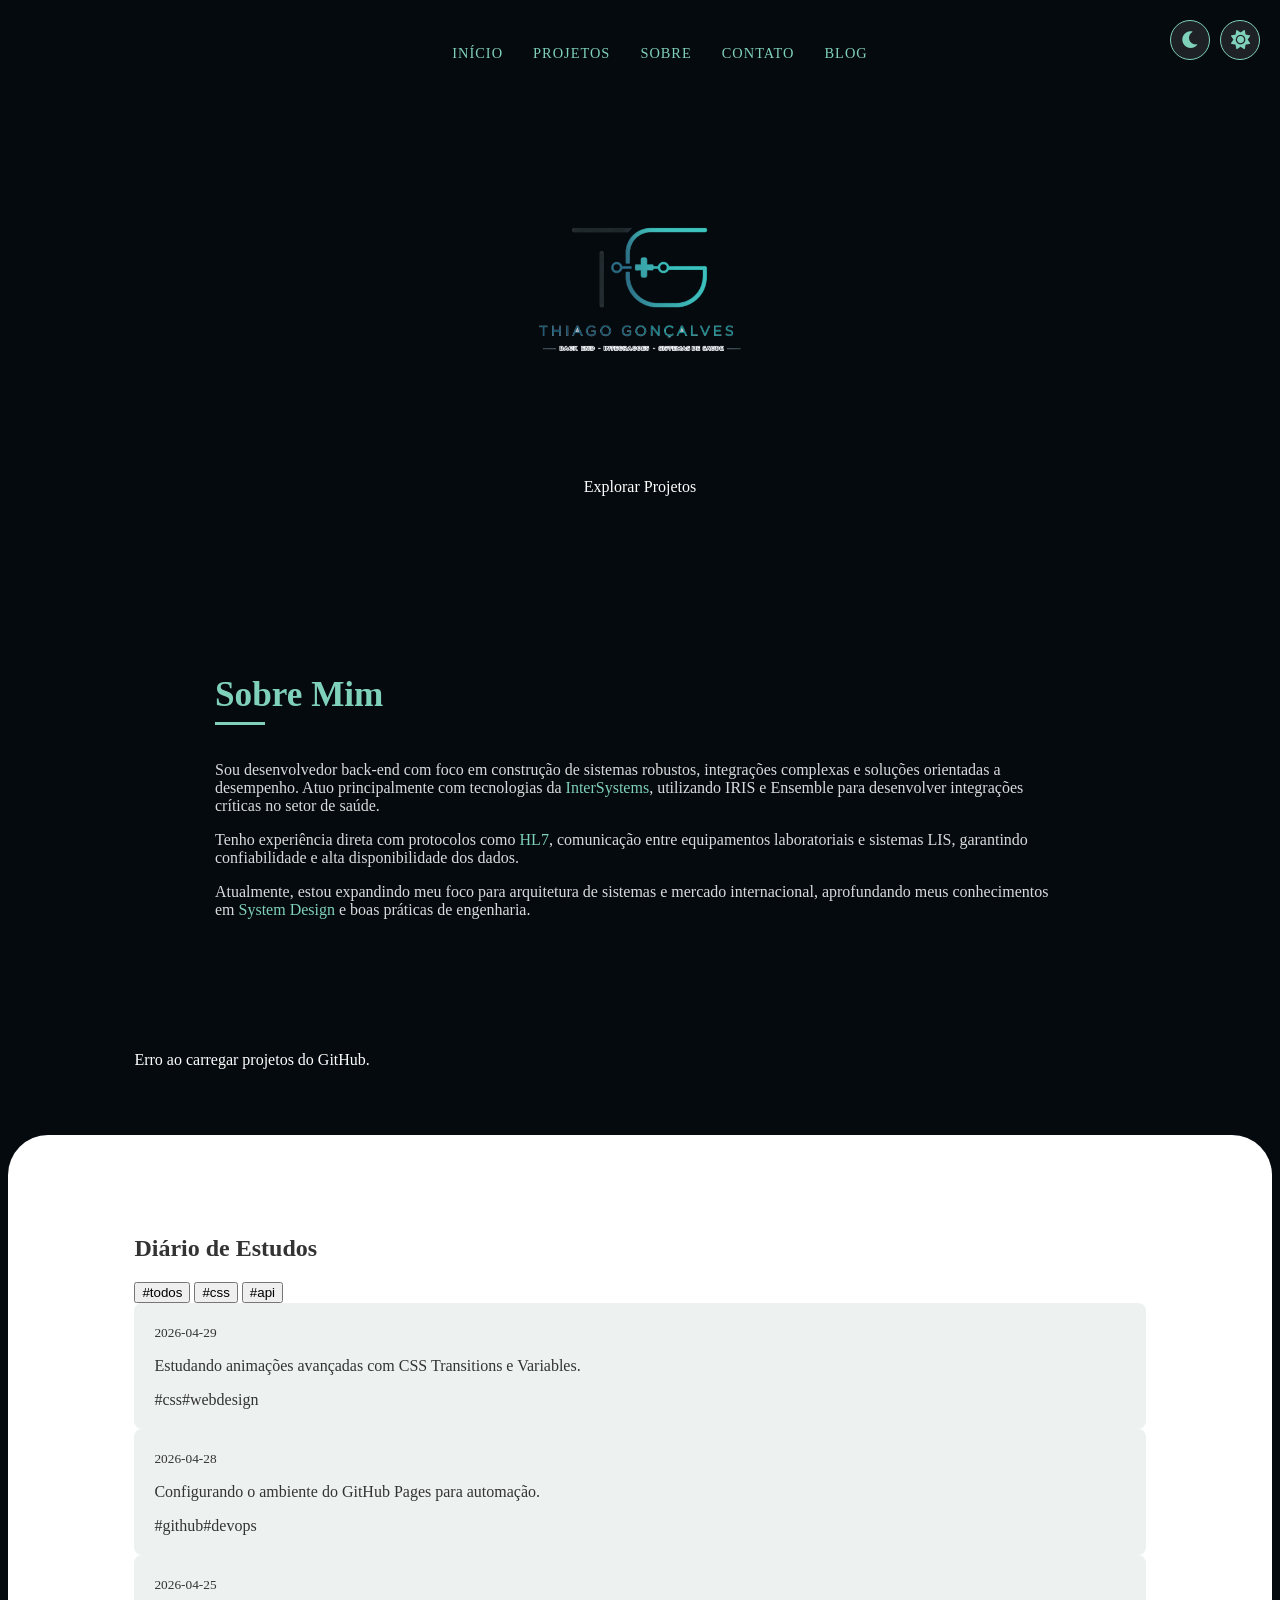
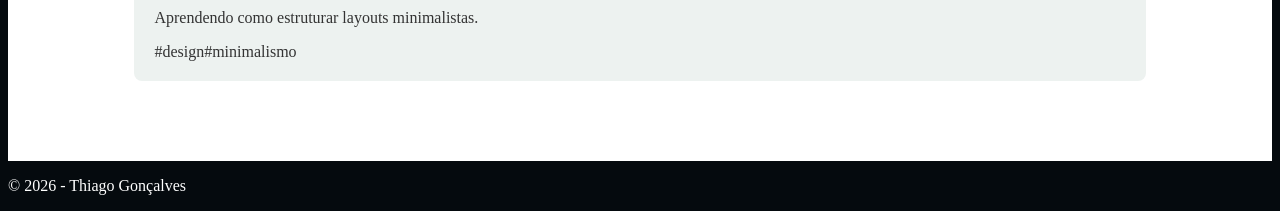
<file: index.html>
<!DOCTYPE html>
<html lang="pt-br">

<head>
    <meta charset="UTF-8">
    <meta name="viewport" content="width=device-width, initial-scale=1.0">
    <title>Thiago Gonçalves</title>
    <link rel="stylesheet" href="style.css">
    <link rel="stylesheet" href="https://cdnjs.cloudflare.com/ajax/libs/font-awesome/6.0.0/css/all.min.css">

</head>

<body>
    <div class="theme-switcher">
        <button class="theme-btn" onclick="setTheme('forest')" title="Modo Escuro">
            <i class="fas fa-moon"></i>
        </button>
        <button class="theme-btn" onclick="setTheme('minimal')" title="Modo Claro">
            <i class="fas fa-sun"></i>
        </button>
    </div>

    <header class="hero">
        <nav class="navbar">
            <ul class="nav-links">
                <li><a href="#home">Início</a></li>
                <li><a href="#projects">Projetos</a></li>
                <li><a href="#about">Sobre</a></li>
                <li><a href="#contact">Contato</a></li>
                <li><a href="#notes">Blog</a></li>
            </ul>
        </nav>

        <div class="hero-content">
            <img src="logo.jpg" alt="Thiago Gonçalves Logo" class="main-logo">
            <a href="#projects" class="btn-outline">Explorar Projetos</a>
        </div>
    </header>
    <section id="about" class="about-section">
        <div class="container">
            <h2>Sobre Mim</h2>
            <div class="about-text">
                <p>
                    Sou desenvolvedor back-end com foco em construção de sistemas robustos, integrações complexas e
                    soluções orientadas a desempenho.
                    Atuo principalmente com tecnologias da <strong>InterSystems</strong>, utilizando IRIS e Ensemble
                    para desenvolver integrações críticas no setor de saúde.
                </p>
                <p>
                    Tenho experiência direta com protocolos como <strong>HL7</strong>, comunicação entre equipamentos
                    laboratoriais e sistemas LIS, garantindo confiabilidade e alta disponibilidade dos dados.
                </p>
                <p>
                    Atualmente, estou expandindo meu foco para arquitetura de sistemas e mercado internacional,
                    aprofundando meus conhecimentos em <strong>System Design</strong> e boas práticas de engenharia.
                </p>
            </div>
        </div>
    </section>

    <section id="projects" class="section">
        <div id="github-projects" class="grid">
            <!-- Os repositórios entrarão aqui via JS -->
        </div>
    </section>

    <section id="notes" class="notes-section">
        <h2>Diário de Estudos</h2>

        <div id="tag-filters" class="filters">
            <button class="tag-btn active" onclick="filterNotes('all')">#todos</button>
            <button class="tag-btn" onclick="filterNotes('#css')">#css</button>
            <button class="tag-btn" onclick="filterNotes('#api')">#api</button>
        </div>

        <div id="notes-container" class="notes-grid">
        </div>
    </section>

    <footer>
        <p>© 2026 - Thiago Gonçalves</p>
    </footer>
    <script>
        function setTheme(theme) {
            const root = document.documentElement;
            if (theme === 'forest') {
                root.style.setProperty('--bg-dark', '#050a0e');
                root.style.setProperty('--accent-green', '#7fd1b9');
                root.style.setProperty('--text-main', '#ffffff');
                root.style.setProperty('--text-soft', 'rgba(255, 255, 255, 0.85)');
            } else {
                root.style.setProperty('--bg-dark', '#ffffff');
                root.style.setProperty('--accent-green', '#0a2e24');
                root.style.setProperty('--text-main', '#1a1a1a');
                root.style.setProperty('--text-soft', '#444444');
            }
        }


        const myNotes = [
            {
                date: "2026-04-29",
                content: "Estudando animações avançadas com CSS Transitions e Variables.",
                tags: ["#css", "#webdesign"]
            },
            {
                date: "2026-04-28",
                content: "Configurando o ambiente do GitHub Pages para automação.",
                tags: ["#github", "#devops"]
            },
            {
                date: "2026-04-25",
                content: "Aprendendo como estruturar layouts minimalistas.",
                tags: ["#design", "#minimalismo"]
            }
        ];

        function renderNotes(filter = 'all') {
            const container = document.getElementById('notes-container');
            container.innerHTML = ''; // Limpa antes de renderizar

            const filtered = filter === 'all'
                ? myNotes
                : myNotes.filter(n => n.tags.includes(filter));

            filtered.forEach(note => {
                const noteElement = document.createElement('div');
                noteElement.className = 'note-card';
                noteElement.innerHTML = `
            <small>${note.date}</small>
            <p>${note.content}</p>
            <div class="note-tags">
                ${note.tags.map(t => `<span class="tag" onclick="filterNotes('${t}')">${t}</span>`).join('')}
            </div>
        `;
                container.appendChild(noteElement);
            });
        }

        function filterNotes(tag) {
            renderNotes(tag);
            // Lógica opcional para destacar o botão ativo
        }

        // Inicializa as notas ao carregar a página
        renderNotes();

        async function fetchGitHubProjects() {
            const username = 'thiagogonk'; // Coloque seu usuário do GitHub
            const container = document.getElementById('github-projects');

            try {
                const response = await fetch(`https://api.github.com/users/${username}/repos?sort=updated`);
                const repos = await response.json();

                // Filtra apenas repositórios que contenham o tópico 'portfolio'
                // No GitHub, vá no seu projeto > About > Topics e digite 'portfolio'
                //const pinnedRepos = repos.filter(repo => repo.topics.includes('portfolio'));

                const pinnedRepos = repos.slice(0, 6);

                container.innerHTML = ''; // Limpa o carregando

                pinnedRepos.forEach(repo => {
                    const card = document.createElement('div');
                    card.className = 'card-dark';
                    card.innerHTML = `
                <i class="icon">📁</i>
                <h3>${repo.name.replace(/-/g, ' ')}</h3>
                <p>${repo.description || 'Sem descrição disponível.'}</p>
                <div class="repo-stats">
                    <span>⭐ ${repo.stargazers_count}</span>
                    <span>🛠️ ${repo.language || 'Code'}</span>
                </div>
                <a href="${repo.html_url}" target="_blank" class="btn-card" style="text-decoration:none; display:inline-block; text-align:center;">Ver Repositório</a>
            `;
                    container.appendChild(card);
                });
            } catch (error) {
                console.error('Erro ao buscar projetos:', error);
                container.innerHTML = '<p>Erro ao carregar projetos do GitHub.</p>';
            }
        }

        // Chame a função
        fetchGitHubProjects();
    </script>
</body>

</html>
</file>
<file: style.css>
:root {
    --bg-dark: #050a0e;
    --accent-green: #7fd1b9;
    --text-main: #ffffff;
    /* Nova variável para o texto principal */
    --text-soft: rgba(255, 255, 255, 0.85);
    /* Nova variável para o texto suave */
}

body {
    background-color: var(--bg-dark);
    color: var(--text-main);
    /* Usa a variável aqui */
}

.about-text p {
    color: var(--text-soft);
    /* Usa a variável aqui */
}

/* Navbar centralizada */
.navbar {
    display: flex;
    justify-content: center;
    padding: 20px;
}

.nav-links {
    list-style: none;
    display: flex;
    gap: 30px;
}

.nav-links a {
    color: var(--accent-green);
    text-decoration: none;
    font-size: 0.9rem;
    text-transform: uppercase;
    letter-spacing: 1px;
}

/* Hero e Logo */
.hero {
    text-align: center;
    padding-bottom: 50px;
}

.main-logo {
    max-width: 300px;
    margin: 40px auto;
    display: block;
}

.btn-outline {
    border: 1px solid var(--text-white);
    color: var(--text-white);
    padding: 12px 30px;
    text-decoration: none;
    border-radius: 5px;
    transition: 0.3s;
}

.btn-outline:hover {
    background: var(--text-white);
    color: var(--bg-dark);
}

/* Cards de Projetos */
.grid {
    display: grid;
    grid-template-columns: repeat(auto-fit, minmax(250px, 1fr));
    gap: 20px;
    padding: 0 10%;
}

.card-dark {
    background: rgba(255, 255, 255, 0.03);
    border: 1px solid rgba(255, 255, 255, 0.2);
    padding: 30px;
    border-radius: 10px;
    text-align: left;
}

.btn-card {
    background: var(--accent-green);
    color: var(--bg-dark);
    /* Faz o texto do botão ser a cor do fundo oposto */
    border: none;
    padding: 8px 20px;
    /* Aumentei um pouco para ficar mais profissional */
    border-radius: 20px;
    cursor: pointer;
    margin-top: 15px;
    font-weight: bold;
    transition: all 0.5s ease;
    /* ISSO FAZ A MÁGICA DA TRANSIÇÃO */
}

.btn-card:hover {
    filter: brightness(1.1);
    /* Dá um brilho ao passar o mouse */
    transform: scale(1.05);
}

/* Seção de Notas (Fundo Branco como na imagem) */
.notes-section {
    background-color: #ffffff;
    color: #333;
    padding: 80px 10%;
    margin-top: 50px;
    border-radius: 40px 40px 0 0;
    /* Curva suave no topo */
}

.note-card {
    background: #edf2f0;
    padding: 20px;
    border-radius: 8px;
    color: #333;
}

@media (max-width: 768px) {

    /* Ajusta a Navbar para empilhar os itens */
    .nav-links {
        flex-direction: column;
        gap: 15px;
        padding: 0;
        align-items: center;
    }

    /* Move o switcher de tema para o canto inferior para não obstruir o menu */
    .theme-switcher {
        top: auto;
        bottom: 20px;
        right: 20px;
    }

    .main-logo {
        width: 70%;
        margin: 20px auto;
    }

    .hero {
        padding-top: 60px;
        /* Dá espaço para o menu superior */
    }

    .about-section {
        padding: 60px 20px;
    }
}


/* Posicionamento do Switcher */
.theme-switcher {
    position: fixed;
    /* Ele fica fixo enquanto você rola a página */
    top: 20px;
    right: 20px;
    z-index: 1000;
    display: flex;
    gap: 10px;
}

/* Estilo do Botão Circular (Emblema) */
.theme-btn {
    background: rgba(255, 255, 255, 0.1);
    border: 1px solid var(--accent-green);
    color: var(--accent-green);
    width: 40px;
    height: 40px;
    border-radius: 50%;
    /* Faz o botão ser um círculo */
    display: flex;
    align-items: center;
    justify-content: center;
    cursor: pointer;
    transition: all 0.3s ease;
    backdrop-filter: blur(5px);
    /* Efeito de vidro fosco */
}

.theme-btn i {
    font-size: 1.2rem;
}

/* Efeito ao passar o mouse */
.theme-btn:hover {
    background: var(--accent-green);
    color: var(--bg-dark);
    transform: scale(1.1);
    /* Aumenta levemente */
}

/* Ajuste para o modo claro (quando as variáveis mudarem) */
[style*="--bg-dark: #ffffff"] .theme-btn {
    background: rgba(0, 0, 0, 0.05);
    border: 1px solid var(--accent-green);
}

.about-section {
    padding: 100px 20px;
    /* Mais espaço em cima e embaixo */
    background-color: var(--bg-dark);
    color: var(--text-white);
    display: flex;
    justify-content: center;
    /* Centraliza horizontalmente */
}

.about-section .container {
    max-width: 850px;
    /* Impede o texto de ficar esticado e feio */
    text-align: left;
    /* Texto alinhado à esquerda é mais fácil de ler */
}

.about-section h2 {
    color: var(--accent-green);
    font-size: 2.2rem;
    margin-bottom: 30px;
    position: relative;
    display: inline-block;
}

/* Linha decorativa embaixo do título (opcional, fica bem profissional) */
.about-section h2::after {
    content: '';
    position: absolute;
    left: 0;
    bottom: -10px;
    width: 50px;
    height: 3px;
    background: var(--accent-green);
}


.about-text strong {
    color: var(--accent-green);
    /* Destaca palavras-chave com o seu verde */
    font-weight: 500;
}
</file>
